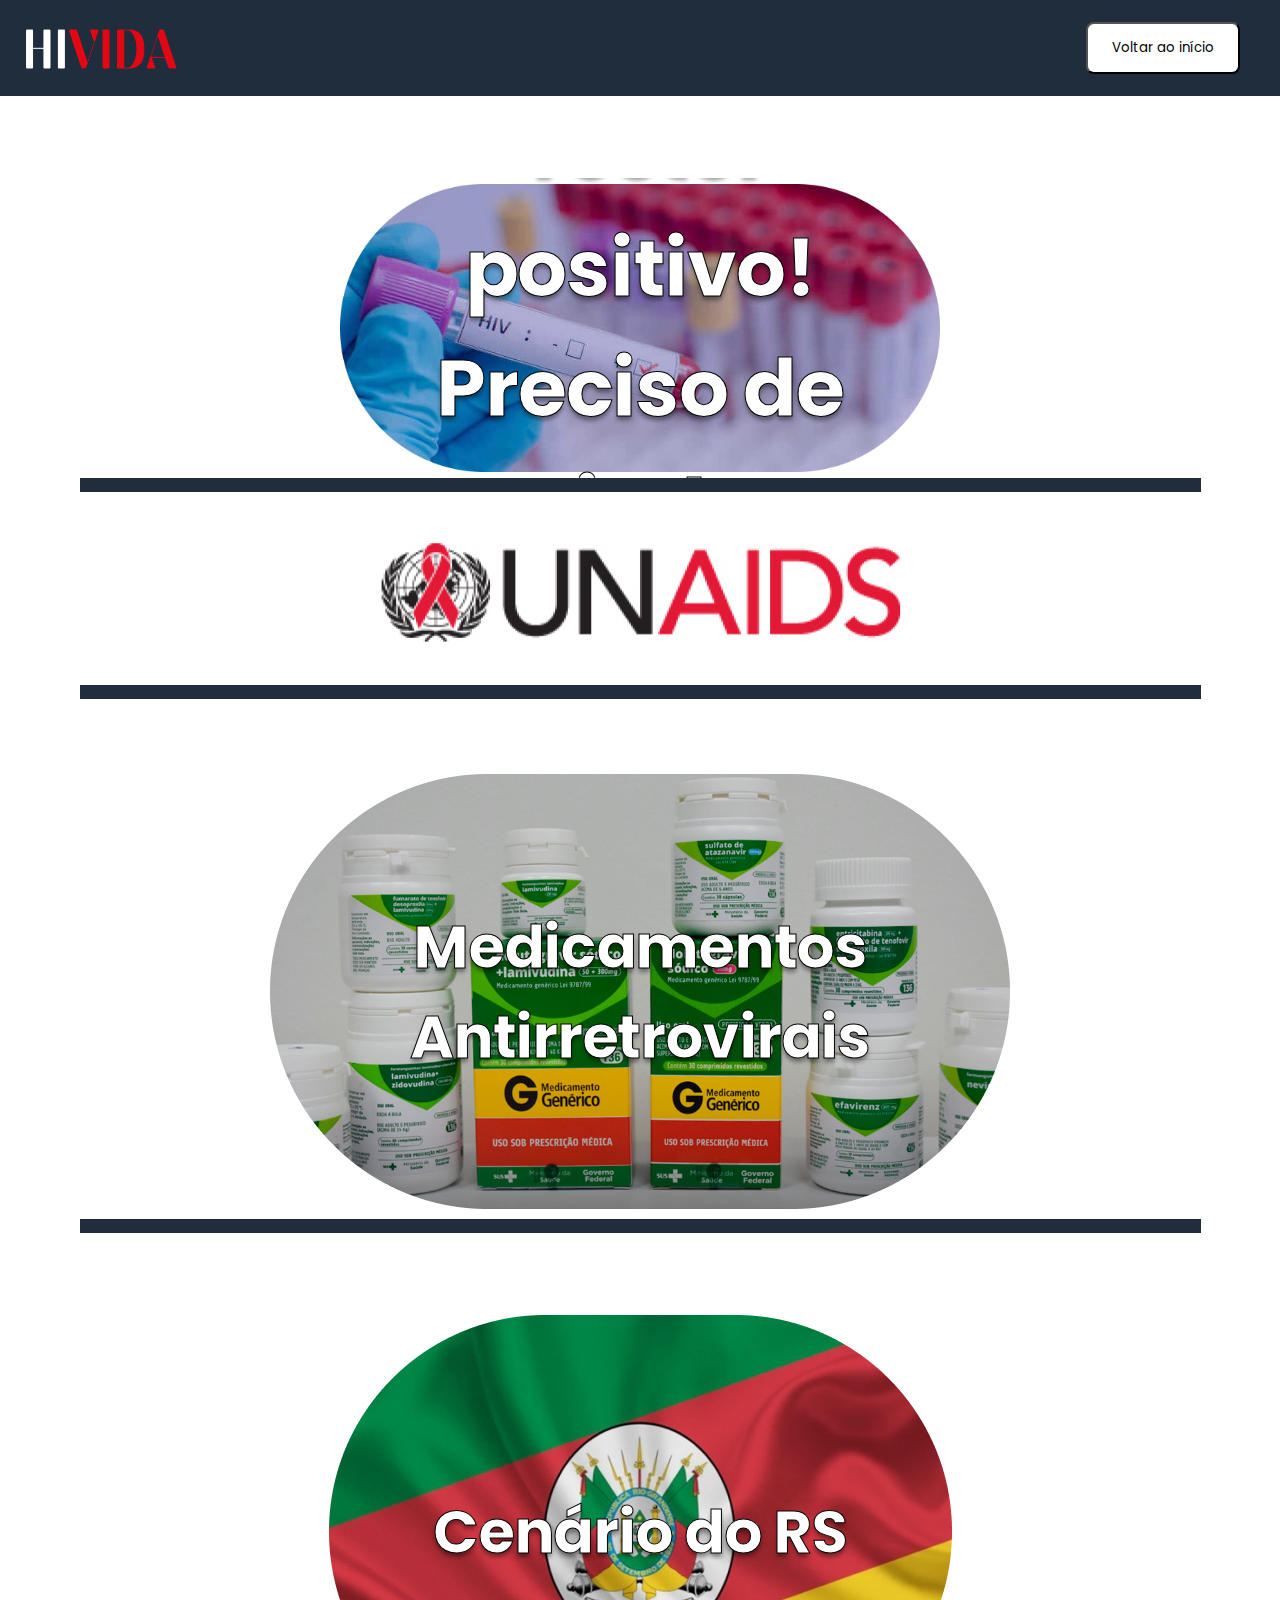
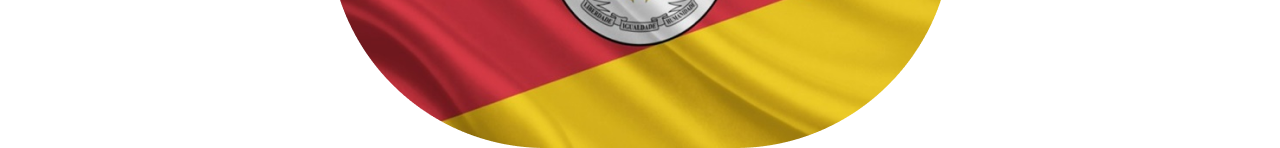
<file: page1.html>
<!DOCTYPE html>
<html lang="pt-BR">
  <head>
    <meta charset="UTF-8" />
    <meta name="viewport" content="width=device-width, initial-scale=1.0" />
    <link rel="stylesheet" href="/Styles/styles.css" />
  </head>
  <main class="container">
    <header class="header">
      <img loading="lazy" src="/img/HIVida (4) 1.png" class="logo" alt="Logo" />
      <button class="back-button" onclick="window.location.href='index.html';">
        Voltar ao início
      </button>
    </header>
    <section class="hero-section">
      <img
        loading="lazy"
        src="/img/hiv-positivo-780x375 1.png"
        class="hero-image"
        alt="Background image for hero section"
      />
      <a href="page6.html">
        <h1 class="hero-text">Testei positivo!<br />Preciso de ajuda</h1>
      </a>
    </section>
    <div class="divider divider-hero"></div>
    <a href="page3.html">
      <img
        loading="lazy"
        src="/img/UNAIDS_186_EN 1.png"
        class="logo-large"
        alt="Large logo"
      />
    </a>
    <div class="divider divider-large-logo"></div>
    <section class="medication-section">
      <img
        loading="lazy"
        src="/img/medicamentos.png"
        class="medication-image"
        alt="Background image for medication section"
      />
      <a href="page4.html">
        <h2 class="medication-text">Medicamentos<br />Antirretrovirais</h2>
      </a>
    </section>
    <div class="divider divider-medication"></div>
    <section class="scenario-section">
      <img
        loading="lazy"
        src="/img/bandeira-do-rio-grande-do-sul 1.png"
        class="scenario-image"
        alt="Background image for scenario section"
      />
      <a href="page2.html">
        <h2 class="scenario-text">Cenário do RS</h2>
      </a>
    </section>
  </main>
</html>
</file>
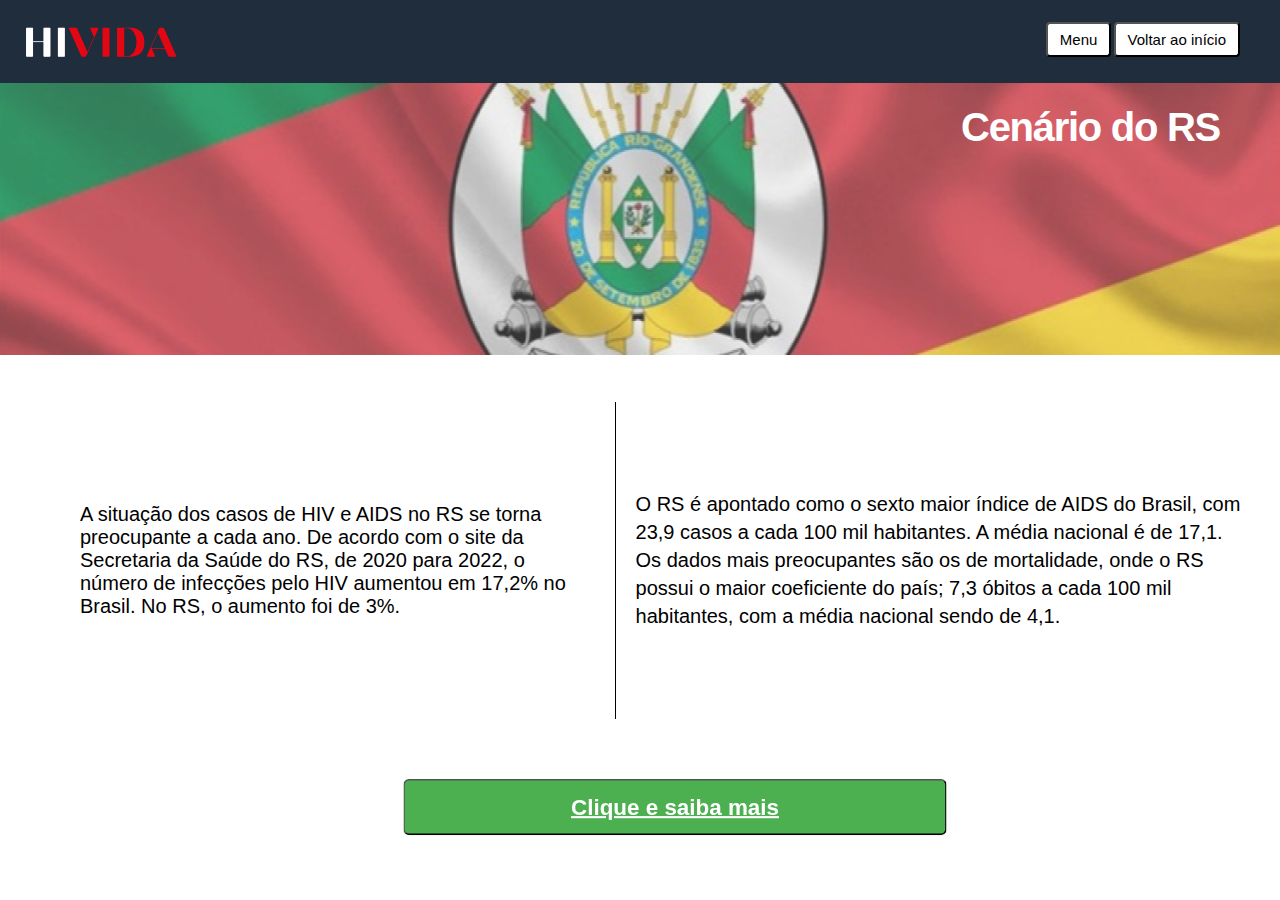
<file: page2.html>
<!DOCTYPE html>
<html lang="pt-BR">
  <head>
    <meta charset="UTF-8" />
    <meta name="viewport" content="width=device-width, initial-scale=1.0" />
    <title>Cenário do RS</title>
    <link rel="stylesheet" href="/Styles/page2.css" />
  </head>

  <header class="header">
    <img
      loading="lazy"
      src="/img/HIVida (4) 1.png"
      class="logo"
      alt="Company logo"
    />
    <nav class="nav-container">
      <button class="nav-button" onclick="window.location.href='page1.html';">
        Menu
      </button>
      <button class="nav-button" onclick="window.location.href='index.html';">
        Voltar ao início
      </button>
    </nav>
  </header>

  <section class="hero-section">
    <img
      loading="lazy"
      src="/img/bandeira-do-rio-grande-do-sul 1 (1).png"
      class="hero-image"
      alt="Background image of RS scenario"
    />
    <h1>Cenário do RS</h1>
  </section>

  <main class="content-section">
    <div class="content-container">
      <div class="left-column">
        <p class="left-text">
          A situação dos casos de HIV e AIDS no RS se torna preocupante a cada
          ano. De acordo com o site da Secretaria da Saúde do RS, de 2020 para
          2022, o número de infecções pelo HIV aumentou em 17,2% no Brasil. No
          RS, o aumento foi de 3%.
        </p>
      </div>
      <div class="right-column">
        <div class="right-content">
          <div class="vertical-line"></div>
          <p class="right-text">
            O RS é apontado como o sexto maior índice de AIDS do Brasil, com
            23,9 casos a cada 100 mil habitantes. A média nacional é de 17,1. Os
            dados mais preocupantes são os de mortalidade, onde o RS possui o
            maior coeficiente do país; 7,3 óbitos a cada 100 mil habitantes, com
            a média nacional sendo de 4,1.
          </p>
        </div>
      </div>
    </div>
    <a
      href="https://saude.rs.gov.br/boletim-sobre-o-hiv-e-aids-acende-alerta-para-dados-no-rio-grande-do-sul#:~:text=No%20RS%2C%20esse%20aumento%20no,casos%20por%20100%20mil%20habitantes"
      class="cta-link"
    >
      <button class="cta-button">Clique e saiba mais</button>
    </a>
  </main>
</html>
</file>
<file: Styles/styles.css>
@import url("https://fonts.googleapis.com/css2?family=Poppins:ital,wght@0,100;0,200;0,300;0,400;0,500;0,600;0,700;0,800;0,900;1,100;1,200;1,300;1,400;1,500;1,600;1,700;1,800;1,900&display=swap");
* {
  margin: 0;
  padding: 0;
  box-sizing: border-box;
}

html,
body {
  width: 100%;
  height: 100%;
}
.container {
  background-color: #fff;
  display: flex;
  flex-direction: column;
  align-items: center;
  font-size: 64px;
  color: #fff;
  font-weight: 900;
}
@media (max-width: 991px) {
  .container {
    font-size: 40px;
  }
}
.header {
  background-color: #1f2d3d;
  display: flex;
  width: 100%;
  justify-content: space-between;
  padding: 22px 40px 22px 15px;
  font: 250 8px/150% Inter, sans-serif;
  color: #000;
  box-sizing: border-box;
}
@media (max-width: 991px) {
  .header {
    max-width: 100%;
    flex-wrap: wrap;
    padding: 0 20px;
    box-sizing: border-box; /* Mantém a consistência do box-sizing */
  }
}
.logo {
  aspect-ratio: 4.35;
  object-fit: auto;
  object-position: center;
  width: 168.5px;
}
.back-button {
  font-family: "Poppins", sans-serif;
  justify-content: center;
  border-radius: 8px;
  box-shadow: 0 1px 2px 0 rgba(0, 0, 0, 0.05);
  background-color: #fff;
  margin: auto 0;
  padding: 14px 24px;
  cursor: pointer;
}
@media (max-width: 991px) {
  .back-button {
    padding: 0 20px;
  }
}
.hero-section {
  display: flex;
  flex-direction: column;
  text-shadow: 0 4px 4px rgba(0, 0, 0, 0.4);
  -webkit-text-stroke: 1px #000;
  font-family: "Poppins", sans-serif;
  font-size: 40px;
  position: relative;
  overflow: hidden;
  min-height: 300px;
  margin-top: 82px;
  width: 600px;
  max-width: 100%;
  align-items: start;
  text-align: center;
  letter-spacing: -1.28px;
  justify-content: center;
  margin-bottom: 0; /* Removida margem inferior */
}

@media (max-width: 991px) {
  .hero-section {
    max-width: 100%;
    font-size: 30px;
    margin-top: 40px;
    min-height: 400px;
  }
  .hero-text {
    position: center;
  }
}

.hero-image {
  position: absolute;
  inset: 0;
  height: 100%;
  width: 100%;
  object-fit: contain;
  object-position: center;
}
.hero-text {
  position: absolute;
  top: 50%;
  left: 50%;
  transform: translate(-50%, -50%);
  width: 100%;
  text-align: center;
  margin: 0;
}
.divider {
  border: 7px solid #1f2d3d;
  background-color: #1f2d3d;
  margin-top: 0px; /* Ajustada a margem superior */
  width: 1121px;
  max-width: 100%;
  height: 8px;
}
.divider-hero {
  margin-top: 0; /* Ajustada a margem superior */
}
.divider-medication {
  margin-top: 0; /* Ajustada a margem superior */
}
@media (max-width: 991px) {
  .divider {
    margin-top: 5px;
  }
}
.logo-large {
  aspect-ratio: 3.45;
  object-fit: auto;
  object-position: center;
  width: 542px;
  margin-top: 20px;
  max-width: 100%;
}
@media (max-width: 991px) {
  .logo-large {
    margin-top: 20px;
  }
}
.medication-section {
  display: flex;
  flex-direction: column;
  text-shadow: 0 4px 4px rgba(0, 0, 0, 0.4);
  -webkit-text-stroke: 1px #000;
  font-family: "Poppins", sans-serif;
  font-size: 40px;
  position: relative;
  overflow: hidden;
  min-height: 435px;
  margin-top: 75px;
  width: 740px;
  max-width: 100%;
  align-items: start;
  white-space: nowrap;
  text-align: center;
  letter-spacing: -1.28px;
  justify-content: center;
  padding: 141px 20px 112px;
  margin-bottom: 10px; /* Removida margem inferior */
}
@media (max-width: 991px) {
  .medication-section {
    max-width: 100%;
    margin-top: 40px;
    white-space: initial;
    padding-top: 40px;
  }
  .medication-text {
    position: absolute; /* Posiciona o texto absolutamente dentro do contêiner pai */
    top: 50%; /* Centraliza verticalmente */
    left: 50%; /* Centraliza horizontalmente */
    transform: translate(-50%, -50%); /* Ajusta a centralização */
    width: 100%; /* Opcional: garante que o texto não ultrapasse a largura da imagem */
    text-align: center; /* Alinha o texto ao centro */
    margin: 0; /* Remove margens que podem afetar o posicionamento */
  }
}
.medication-image {
  position: absolute;
  inset: 0;
  height: 100%;
  width: 100%;
  object-fit: contain;
  object-position: center;
}
.medication-text {
  position: absolute; /* Posiciona o texto absolutamente dentro do contêiner pai */
  top: 50%; /* Centraliza verticalmente */
  left: 50%; /* Centraliza horizontalmente */
  transform: translate(-50%, -50%); /* Ajusta a centralização */
  width: 100%; /* Opcional: garante que o texto não ultrapasse a largura da imagem */
  text-align: center; /* Alinha o texto ao centro */
  margin: 0; /* Remove margens que podem afetar o posicionamento */
}
.scenario-section {
  display: flex;
  flex-direction: column;
  text-shadow: 0 4px 4px rgba(0, 0, 0, 0.4);
  -webkit-text-stroke: 1px #000;
  font-family: "Poppins", sans-serif;
  font-size: 40px;
  position: relative;
  overflow: hidden;
  min-height: 433px;
  margin-top: 82px;
  width: 623px;
  max-width: 100%;
  align-items: start;
  text-align: center;
  letter-spacing: -1.28px;
  justify-content: center;
  padding: 178px 20px 142px;
}
@media (max-width: 991px) {
  .scenario-section {
    max-width: 100%;
    font-size: 40px;
    margin-top: 40px;
    padding: 40px 0;
  }
}
.scenario-image {
  position: absolute;
  inset: 0;
  height: 100%;
  width: 100%;
  object-fit: contain;
  object-position: center;
}
.scenario-text {
  position: absolute;
  top: 50%;
  left: 50%;
  transform: translate(-50%, -50%);
  width: 100%;
  text-align: center;
  margin: 0;
}

a {
  color: #ffffff;
  text-decoration: none;
}

a:visited {
  color: #ffffff;
}
</file>
<file: Styles/page2.css>
* {
  margin: 0;
  padding: 0;
  box-sizing: border-box;
}

html,
body {
  width: 100%;
  height: 100%;
}

.header {
  background-color: #1f2d3d;
  display: flex;
  width: 100%;
  justify-content: space-between;
  padding: 22px 40px 22px 15px;
  font: 250 8px/150% Inter, sans-serif;
  color: #000;
  box-sizing: border-box;
}
.logo {
  aspect-ratio: 4.35;
  object-fit: auto;
  object-position: center;
  width: 168.5px;
}
.nav {
  display: flex;
  gap: 10px;
  justify-content: space-between;
  margin: auto 0;
}
.nav-button {
  font-size: 15px;
  border-radius: 4px;
  background-color: #fff;
  padding: 7px 12px;
  cursor: pointer;
}
.nav-link {
  display: flex;
  align-items: center;
  justify-content: center;
  font-size: 15px;
  text-decoration: none;
  color: black;
  border-radius: 4px;
  background-color: #fff;
  padding: 7px 12px;
  cursor: pointer;
}

.hero-section {
  display: flex;
  flex-direction: column;
  position: relative;
  overflow: hidden;
  height: 10vh;
  min-height: 100px;
  width: 100%;
  align-items: flex-end;
  color: #fff;
  text-align: center;
  letter-spacing: -1.28px;
  padding: 22px 60px 250px;
  font: 900 64px Inter, sans-serif;
  box-sizing: border-box;
}

@media (max-width: 991px) {
  .hero-section {
    max-width: 100%;
    font-size: 40px;
    padding: 0 0 40px 20px;
  }
}

.hero-image {
  position: absolute;
  inset: 0;
  height: 100%;
  width: 100%;
  object-fit: cover;
  object-position: center;
  filter: opacity(0.8);
}
.hero-section h1 {
  color: #ffffff;
  z-index: 1;
  position: relative;
  font-size: 40px;
}

.content-section {
  display: flex;
  margin-top: 47px;
  width: 100%;
  flex-direction: column;
  padding: 0 36px 0 80px;
  box-sizing: border-box;
}

@media (max-width: 991px) {
  .content-section {
    max-width: 100%;
    margin-top: 40px;
    padding: 0 20px;
  }
}

.content-container {
  gap: 20px;
  display: flex;
}

@media (max-width: 991px) {
  .content-container {
    flex-direction: column;
    align-items: stretch;
    gap: 0;
  }
}

.left-column {
  display: flex;
  flex-direction: column;
  line-height: normal;
  width: 44%;
  margin-left: 0;
}

@media (max-width: 991px) {
  .left-column {
    width: 100%;
  }
}

.left-text {
  font-family: Jockey One, sans-serif;
  margin: auto 0;
  color: #000;
  align-self: stretch;
  margin: auto 0;
  font-size: 20px;
}

@media (max-width: 991px) {
  .left-text {
    max-width: 100%;
    margin-top: 40px;
  }
}

.right-column {
  display: flex;
  flex-direction: column;
  line-height: normal;
  width: 56%;
  margin-left: 20px;
}

@media (max-width: 991px) {
  .right-column {
    width: 100%;
  }
}

.right-content {
  display: flex;
  flex-grow: 1;
  gap: 20px;
  font-size: 25px;
  color: #000;
  font-weight: 400;
  line-height: 28px;
}

@media (max-width: 991px) {
  .right-content {
    max-width: 100%;
    margin-top: 40px;
    flex-wrap: wrap;
  }
}

.vertical-line {
  border-left: 1px solid #000;
  height: 317px;
}

.right-text {
  font-family: Jockey One, sans-serif;
  flex-grow: 1;
  flex-basis: auto;
  margin: auto 0;
  font-size: 20px;
}

@media (max-width: 991px) {
  .right-text {
    max-width: 100%;
  }
}
.cta-link {
  display: flex;
  justify-content: center;
  text-decoration: none;
  cursor: default;
}
.cta-button {
  transform: scale(0.7);
  text-decoration-line: underline;
  justify-content: center;
  align-items: center;
  border-radius: 8px;
  box-shadow: 0 1px 2px 0 rgba(0, 0, 0, 0.05);
  background-color: #4caf50;
  align-self: center;
  width: 776px;
  max-width: 100%;
  color: #fff;
  margin: 48px 0 0 26px;
  padding: 14px 24px;
  font: 600 32px/150% Inter, sans-serif;
  cursor: pointer;
}

@media (max-width: 991px) {
  .cta-button {
    margin-top: 40px;
    padding: 0 20px;
  }
}
</file>
